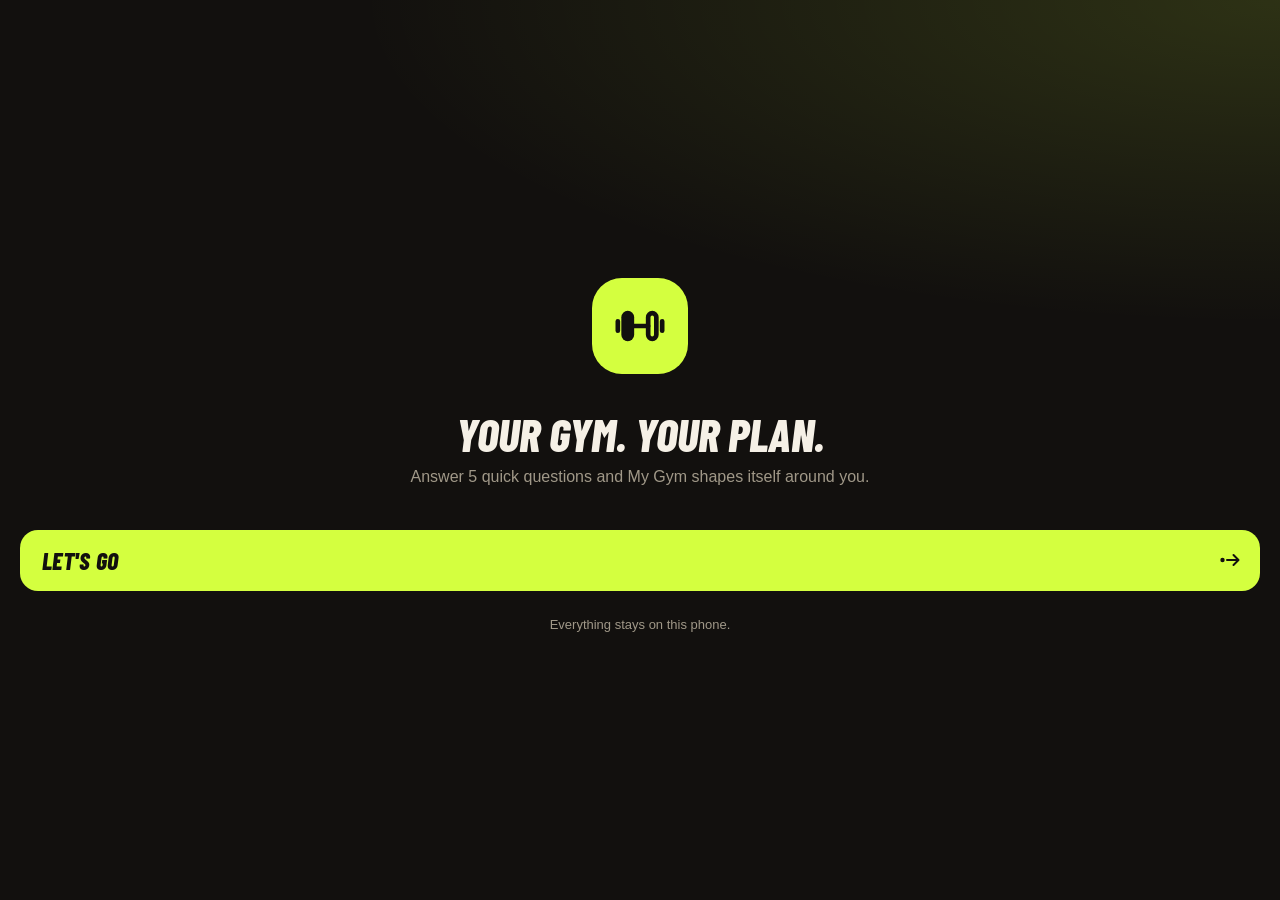
<file: index.html>
<!DOCTYPE html>
<html lang="en">
<head>
  <meta charset="UTF-8">
  <meta name="viewport" content="width=device-width, initial-scale=1, viewport-fit=cover">
  <meta name="theme-color" content="#12100e">
  <title>My Gym</title>

  <!-- Installing on the home screen -->
  <link rel="manifest" href="manifest.json">
  <link rel="icon" href="icons/icon.svg" type="image/svg+xml">
  <link rel="apple-touch-icon" href="icons/apple-touch-icon.png">
  <meta name="apple-mobile-web-app-capable" content="yes">
  <meta name="mobile-web-app-capable" content="yes">
  <meta name="apple-mobile-web-app-title" content="My Gym">
  <meta name="apple-mobile-web-app-status-bar-style" content="black-translucent">
  <link rel="preconnect" href="https://fonts.googleapis.com">
  <link rel="preconnect" href="https://fonts.gstatic.com" crossorigin>
  <link href="https://fonts.googleapis.com/css2?family=Barlow+Condensed:ital,wght@1,700;1,800&display=swap" rel="stylesheet">
  <link rel="stylesheet" href="style.css">
</head>
<body>
  <!--
    Icon set, drawn for this app. Rules that keep them consistent:
    24x24 grid, 2px rounded outline, and exactly one solid shape per icon.
    Use one with: <svg class="icon"><use href="#i-name"/></svg>
  -->
  <svg width="0" height="0" style="position:absolute" aria-hidden="true">
    <defs>
      <symbol id="i-today" viewBox="0 0 24 24">
        <g fill="none" stroke="currentColor" stroke-width="2" stroke-linecap="round" stroke-linejoin="round">
          <rect x="3.5" y="5" width="17" height="15.5" rx="4.5"/>
          <path d="M8 3v4M16 3v4"/>
        </g>
        <circle cx="12" cy="13.5" r="2.6" fill="currentColor"/>
      </symbol>

      <symbol id="i-workout" viewBox="0 0 24 24">
        <g fill="none" stroke="currentColor" stroke-width="2" stroke-linecap="round" stroke-linejoin="round">
          <path d="M8.5 12h7M2.5 10v4M21.5 10v4"/>
          <rect x="15.5" y="6.5" width="3.5" height="11" rx="1.75"/>
        </g>
        <rect x="4" y="5.5" width="5.5" height="13" rx="2.75" fill="currentColor"/>
      </symbol>

      <symbol id="i-progress" viewBox="0 0 24 24">
        <g fill="none" stroke="currentColor" stroke-width="2" stroke-linecap="round" stroke-linejoin="round">
          <path d="M3 16.5l5.5-5.5 4 3.5L18 8M3 21h18"/>
        </g>
        <circle cx="19" cy="6.5" r="2.6" fill="currentColor"/>
      </symbol>

      <symbol id="i-streak" viewBox="0 0 24 24">
        <g fill="none" stroke="currentColor" stroke-width="2" stroke-linecap="round" stroke-linejoin="round">
          <path d="M12 2.5c.5 4 5.5 6 5.5 11.5a5.5 5.5 0 0 1-11 0c0-2.200 1-3.800 2.200-5 .3 1.500 1 2.300 2 2.700C10.200 8.500 10.800 5.500 12 2.500z"/>
        </g>
        <circle cx="12" cy="15.5" r="2.2" fill="currentColor"/>
      </symbol>

      <symbol id="i-sessions" viewBox="0 0 24 24">
        <g fill="none" stroke="currentColor" stroke-width="2" stroke-linecap="round" stroke-linejoin="round">
          <circle cx="12" cy="12" r="9"/>
          <path d="M12 1.5v3M12 19.5v3"/>
        </g>
        <circle cx="12" cy="12" r="3.2" fill="currentColor"/>
      </symbol>

      <symbol id="i-go" viewBox="0 0 24 24">
        <g fill="none" stroke="currentColor" stroke-width="2" stroke-linecap="round" stroke-linejoin="round">
          <path d="M9 12h11M15.5 7l5 5-5 5"/>
        </g>
        <circle cx="4.5" cy="12" r="2.2" fill="currentColor"/>
      </symbol>

      <symbol id="i-up" viewBox="0 0 24 24">
        <g fill="none" stroke="currentColor" stroke-width="2" stroke-linecap="round" stroke-linejoin="round">
          <path d="M12 15V4M7 8.5l5-5 5 5"/>
        </g>
        <circle cx="12" cy="19.5" r="2.2" fill="currentColor"/>
      </symbol>

      <symbol id="i-plus" viewBox="0 0 24 24">
        <g fill="none" stroke="currentColor" stroke-width="2" stroke-linecap="round" stroke-linejoin="round">
          <path d="M12 4v4.500M12 15.500V20M4 12h4.500M15.500 12H20"/>
        </g>
        <circle cx="12" cy="12" r="2.6" fill="currentColor"/>
      </symbol>

      <symbol id="i-close" viewBox="0 0 24 24">
        <g fill="none" stroke="currentColor" stroke-width="2" stroke-linecap="round" stroke-linejoin="round">
          <path d="M5.500 5.500l4 4M14.500 14.500l4 4M18.500 5.500l-4 4M9.500 14.500l-4 4"/>
        </g>
        <circle cx="12" cy="12" r="2.2" fill="currentColor"/>
      </symbol>

      <symbol id="i-check" viewBox="0 0 24 24">
        <g fill="none" stroke="currentColor" stroke-width="2" stroke-linecap="round" stroke-linejoin="round">
          <path d="M8 14.500l3 3L20 7"/>
        </g>
        <circle cx="4.500" cy="11.500" r="2.200" fill="currentColor"/>
      </symbol>

      <symbol id="i-more" viewBox="0 0 24 24">
        <g fill="none" stroke="currentColor" stroke-width="2">
          <circle cx="5" cy="12" r="1.8"/>
          <circle cx="12" cy="12" r="1.8"/>
        </g>
        <circle cx="19" cy="12" r="2.6" fill="currentColor"/>
      </symbol>

      <symbol id="i-trash" viewBox="0 0 24 24">
        <g fill="none" stroke="currentColor" stroke-width="2" stroke-linecap="round" stroke-linejoin="round">
          <path d="M6 10.500l1 8.500a2 2 0 0 0 2 1.500h6a2 2 0 0 0 2-1.500l1-8.500M10 3.500h4"/>
        </g>
        <rect x="3.500" y="5.500" width="17" height="3.500" rx="1.750" fill="currentColor"/>
      </symbol>
    </defs>
  </svg>

  <header class="top-bar">
    <button class="profile-btn" id="profile-btn" aria-label="Your profile"></button>
    <p class="eyebrow" id="eyebrow"></p>
    <h1 id="screen-title">Today</h1>
  </header>

  <main>
    <!-- TODAY -->
    <section id="screen-today" class="screen active">
      <div class="week" id="week"></div>

      <div class="hero">
        <p class="hero-label" id="hero-label"></p>
        <h2 id="hero-name"></h2>
        <p class="hero-note" id="hero-note"></p>
        <button class="btn" id="hero-btn">
          <span id="hero-btn-text"></span>
          <svg class="icon"><use href="#i-go"/></svg>
        </button>
        <button class="hero-alt" id="hero-alt">Pick another workout</button>
      </div>

      <a class="checkin" id="checkin" hidden target="_blank" rel="noopener">
        <span class="checkin-badge">3T</span>
        <span class="checkin-text">
          <span class="checkin-title">Check in at 3T</span>
          <span class="checkin-note">Opens the 3T app. Tap Inngang to scan.</span>
        </span>
        <svg class="icon"><use href="#i-go"/></svg>
      </a>

      <div class="plan-card" id="today-work">
        <div class="plan-head">
          <p class="section-label">The work</p>
        </div>
        <div class="map-panel" id="today-map">
          <div class="body-map"></div>
          <div class="map-info">
            <p class="map-kicker"></p>
            <p class="map-title"></p>
            <div class="chips"></div>
          </div>
        </div>
        <div class="map-legend">
          <span class="lg lg-main">Main</span>
          <span class="lg lg-help">Helper</span>
          <span class="lg lg-tired">Still tired</span>
        </div>
        <p class="map-warn" id="today-warn" hidden></p>
        <p class="map-hint">Tap an exercise, or a muscle on the body.</p>
        <ol class="exercises" id="exercise-list"></ol>
      </div>

      <div class="tiles">
        <div class="tile">
          <svg class="icon tile-icon heat"><use href="#i-streak"/></svg>
          <p class="tile-number" id="streak-number">0</p>
          <p class="tile-label">Week streak</p>
        </div>
        <div class="tile">
          <svg class="icon tile-icon"><use href="#i-sessions"/></svg>
          <p class="tile-number"><span id="sessions-number">0</span><span class="goal" id="sessions-goal"></span></p>
          <p class="tile-label">Sessions this week</p>
        </div>
      </div>

      <div class="tip-card" id="tip-card" hidden>
        <p class="hero-label">Tip for you</p>
        <p id="tip-text"></p>
      </div>
    </section>

    <!-- WORKOUTS -->
    <section id="screen-workout" class="screen">
      <div class="plan-card" id="weekplan-card">
        <div class="plan-head">
          <p class="section-label">Week plan</p>
          <p class="week-total" id="weekplan-count"></p>
        </div>
        <div class="weekplan" id="weekplan"></div>
        <p class="map-hint">Tap a day to change it.</p>
      </div>

      <p class="section-label history-label" id="workouts-label">Your workouts</p>
      <button class="btn btn-volt" id="new-workout-btn">
        New workout
        <svg class="icon"><use href="#i-plus"/></svg>
      </button>

      <div id="workout-list"></div>

      <div class="empty" id="workouts-empty">
        <svg class="art art-barbell" viewBox="0 0 200 90" aria-hidden="true">
          <g fill="none" stroke="currentColor" stroke-width="4" stroke-linecap="round" stroke-linejoin="round">
            <path d="M14 45h172"/>
            <rect x="150" y="23" width="12" height="44" rx="6"/>
            <rect x="26" y="29" width="10" height="32" rx="5"/>
            <rect x="164" y="29" width="10" height="32" rx="5"/>
          </g>
          <rect class="art-solid" x="38" y="15" width="16" height="60" rx="8"/>
        </svg>
        <h2>No workouts yet</h2>
        <p>Build one from the exercise library. You decide what goes in.</p>
      </div>
    </section>

    <!-- PROGRESS -->
    <section id="screen-progress" class="screen">
      <div class="chart-card" id="chart-card">
        <p class="section-label">Lift progress</p>
        <div class="chart-pick" id="chart-pick"></div>
        <div class="chart-stats" id="chart-stats"></div>
        <div class="chart" id="chart"></div>
        <p class="chart-hint" id="chart-hint"></p>
      </div>

      <div class="plan-card" id="week-card">
        <div class="plan-head">
          <p class="section-label">This week</p>
          <p class="week-total" id="week-total"></p>
        </div>
        <div class="map-panel" id="week-map">
          <div class="body-map"></div>
        </div>
        <div class="map-legend">
          <span class="lg lg-h1">1–2 sets</span>
          <span class="lg lg-h2">3–5</span>
          <span class="lg lg-h3">6–9</span>
          <span class="lg lg-main">10+</span>
          <span class="lg lg-tired">Still tired</span>
        </div>
        <p class="map-kicker">Sets per muscle</p>
        <div class="muscle-bars" id="muscle-bars"></div>
      </div>

      <p class="section-label history-label" id="history-label">History</p>
      <div id="history-list"></div>

      <div class="empty" id="progress-empty">
        <svg class="art art-chart" viewBox="0 0 200 90" aria-hidden="true">
          <g fill="none" stroke="currentColor" stroke-width="4" stroke-linecap="round" stroke-linejoin="round">
            <path d="M20 82h160"/>
            <rect class="bar" x="34" y="56" width="22" height="20" rx="7"/>
            <rect class="bar" x="70" y="44" width="22" height="32" rx="7"/>
            <rect class="bar" x="106" y="30" width="22" height="46" rx="7"/>
          </g>
          <rect class="art-solid bar" x="142" y="12" width="22" height="64" rx="7"/>
        </svg>
        <h2>No lifts yet</h2>
        <p>Finish a workout and it shows up here.</p>
      </div>
    </section>
  </main>

  <nav class="tab-bar" id="tab-bar">
    <span class="tab-pill" aria-hidden="true"></span>
    <button class="tab active" data-screen="today">
      <svg class="icon"><use href="#i-today"/></svg>
      <span>Today</span>
    </button>
    <button class="tab" data-screen="workout">
      <svg class="icon"><use href="#i-workout"/></svg>
      <span>Workouts</span>
    </button>
    <button class="tab" data-screen="progress">
      <svg class="icon"><use href="#i-progress"/></svg>
      <span>Progress</span>
    </button>
  </nav>

  <!-- WORKOUT EDITOR: make a new workout or change one -->
  <div class="sheet" id="editor" hidden>
    <div class="sheet-head">
      <button class="icon-btn" id="editor-close" aria-label="Close">
        <svg class="icon"><use href="#i-close"/></svg>
      </button>
      <p class="sheet-title" id="editor-title"></p>
      <span class="head-spacer"></span>
    </div>

    <div class="sheet-body">
      <section class="step" id="step-name">
        <label class="step-head" for="editor-name"><span class="step-num">1</span>Name it</label>
        <input class="input" id="editor-name" placeholder="Chest day, Legs, Full body…" maxlength="30" autocomplete="off">
      </section>

      <section class="step" id="step-exercises">
        <p class="step-head"><span class="step-num">2</span>Pick exercises <span class="step-note" id="editor-count"></span></p>
        <div class="map-panel" id="editor-map">
          <div class="body-map"></div>
          <div class="map-info">
            <p class="map-kicker"></p>
            <p class="map-title"></p>
            <div class="chips"></div>
          </div>
        </div>
        <ol class="edit-list" id="editor-list"></ol>
        <button class="btn btn-ghost" id="editor-add">
          <span id="editor-add-text">Add exercises</span>
          <svg class="icon"><use href="#i-plus"/></svg>
        </button>
      </section>

      <section class="step" id="step-days">
        <p class="step-head"><span class="step-num">3</span>Pick days <span class="step-note">optional</span></p>
        <div class="day-toggles" id="editor-days"></div>
        <p class="field-hint" id="editor-days-hint"></p>
      </section>

      <button class="danger-btn" id="editor-delete">
        <svg class="icon"><use href="#i-trash"/></svg>
        Delete workout
      </button>
    </div>

    <div class="save-bar">
      <button class="btn btn-volt" id="editor-save">
        <span id="editor-save-text">Save workout</span>
        <svg class="icon"><use href="#i-check"/></svg>
      </button>
    </div>
  </div>

  <!-- LOGGER: doing a workout and ticking off sets -->
  <div class="sheet" id="logger" hidden>
    <div class="sheet-head">
      <button class="icon-btn" id="logger-close" aria-label="Close">
        <svg class="icon"><use href="#i-close"/></svg>
      </button>
      <p class="sheet-title" id="logger-title"></p>
      <button class="text-btn" id="logger-finish">Finish</button>
    </div>

    <div class="log-progress">
      <div class="log-bar"><span id="log-bar-fill"></span></div>
      <p id="log-count"></p>
    </div>

    <div class="sheet-body" id="logger-list"></div>

    <div class="sheet-body">
      <button class="danger-btn" id="logger-discard">
        <svg class="icon"><use href="#i-trash"/></svg>
        Discard workout
      </button>
    </div>
  </div>

  <!-- EXERCISE PICKER: opens on top of the editor -->
  <div class="sheet" id="picker" hidden>
    <div class="sheet-head">
      <span class="head-spacer"></span>
      <p class="sheet-title">Add exercises</p>
      <button class="text-btn" id="picker-done">Done</button>
    </div>

    <div class="picker-top">
      <div class="body-map picker-map" id="picker-map"></div>
      <p class="map-hint">Tap a muscle to see its exercises.</p>
    </div>
    <div class="filter" id="picker-filter"></div>
    <ul class="pick-list" id="picker-list"></ul>

    <div class="custom-box">
      <p class="field-label">Not in the list? Make your own</p>
      <input class="input" id="custom-name" placeholder="Exercise name" maxlength="30" autocomplete="off">
      <select class="input" id="custom-muscle" aria-label="Main muscle"></select>
      <button class="btn btn-ghost" id="custom-add">
        Create and add
        <svg class="icon"><use href="#i-plus"/></svg>
      </button>
    </div>
  </div>

  <!-- CHOOSER: small list that slides up from the bottom -->
  <div class="backdrop" id="chooser" hidden>
    <div class="chooser">
      <p class="sheet-title" id="chooser-title"></p>
      <div id="chooser-list"></div>
    </div>
  </div>

  <!-- UNDO BAR: shows for a few seconds after you remove something -->
  <div class="toast" id="toast" hidden role="status">
    <span id="toast-text"></span>
    <button id="toast-undo">Undo</button>
  </div>

  <!-- WELCOME QUIZ: first time you open the app, or from the profile button -->
  <div class="welcome" id="welcome" hidden>
    <div class="welcome-head">
      <button class="icon-btn" id="welcome-back" aria-label="Back">
        <svg class="icon back-icon"><use href="#i-go"/></svg>
      </button>
      <div class="welcome-dots" id="welcome-dots"></div>
      <span class="head-spacer"></span>
    </div>
    <div class="welcome-body" id="welcome-body"></div>
  </div>

  <script src="exercises.js"></script>
  <script src="bodymap.js"></script>
  <script src="plan.js"></script>
  <script src="welcome.js"></script>
  <script src="app.js"></script>
</body>
</html>
</file>
<file: style.css>
/* Look: "chalk and iron". Warm black, chalk white, one loud volt colour. */
:root {
  --ink: #12100e;
  --surface: #1d1a17;
  --surface-2: #29251f;
  --line: #37322b;
  --chalk: #f5f0e6;
  --dust: #a09888;
  --volt: #d4ff3f;
  --heat: #ff6a2b;

  --display: "Barlow Condensed", "Arial Narrow", system-ui, sans-serif;
  --body: -apple-system, BlinkMacSystemFont, "Segoe UI", Roboto, sans-serif;
  --spring: cubic-bezier(0.34, 1.56, 0.64, 1);
}

* {
  box-sizing: border-box;
  margin: 0;
  padding: 0;
  -webkit-tap-highlight-color: transparent;
}

body {
  background:
    radial-gradient(120% 50% at 100% 0%, rgba(212, 255, 63, 0.09), transparent 60%),
    var(--ink);
  background-attachment: fixed;
  color: var(--chalk);
  font-family: var(--body);
  min-height: 100vh;
  padding-bottom: 120px; /* room for the floating tab bar */
}

/* ---------- Icons ---------- */
.icon {
  width: 24px;
  height: 24px;
  flex-shrink: 0;
}

/* ---------- Top bar ---------- */
.top-bar {
  padding: 22px 20px 14px;
  padding-top: max(22px, env(safe-area-inset-top));
}

.eyebrow {
  color: var(--dust);
  font-size: 14px;
  margin-bottom: 2px;
}

h1, h2, .tile-number, .btn, .hero-label {
  font-family: var(--display);
  font-style: italic;
  font-weight: 800;
  text-transform: uppercase;
}

.top-bar h1 {
  font-size: 52px;
  line-height: 0.95;
  letter-spacing: -0.01em;
}

.top-bar h1.title-in {
  animation: rise 0.3s ease-out;
}

main {
  padding: 0 16px;
}

/* ---------- Screens ---------- */
.screen {
  display: none;
}

.screen.active {
  display: block;
}

/* Each block on a screen slides up a little, one after the other */
.screen.active > * {
  animation: rise 0.4s ease-out backwards;
}
.screen.active > *:nth-child(2) { animation-delay: 0.06s; }
.screen.active > *:nth-child(3) { animation-delay: 0.12s; }
.screen.active > *:nth-child(4) { animation-delay: 0.18s; }

@keyframes rise {
  from { opacity: 0; transform: translateY(14px); }
  to   { opacity: 1; transform: translateY(0); }
}

/* ---------- Week strip ---------- */
.week {
  display: grid;
  grid-template-columns: repeat(7, 1fr);
  margin-bottom: 16px;
}

.day {
  display: flex;
  flex-direction: column;
  align-items: center;
  gap: 6px;
  color: var(--dust);
  font-size: 12px;
  font-weight: 600;
}

.day-number {
  width: 36px;
  height: 36px;
  display: grid;
  place-items: center;
  border-radius: 50%;
  border: 2px solid var(--line);
  color: var(--chalk);
  font-size: 15px;
}

.day.past .day-number {
  color: var(--dust);
  border-style: dashed;
}

.day.today {
  color: var(--volt);
}

.day.today .day-number {
  background: var(--volt);
  border-color: var(--volt);
  color: var(--ink);
  font-weight: 800;
}

/* ---------- Hero card ---------- */
.hero {
  position: relative;
  overflow: hidden;
  background: var(--volt);
  color: var(--ink);
  border-radius: 28px;
  padding: 22px 22px 20px;
  margin-bottom: 12px;
}

/* A big weight plate peeking in from the corner */
.hero::after {
  content: "";
  position: absolute;
  right: -80px;
  top: -70px;
  width: 240px;
  height: 240px;
  border-radius: 50%;
  background:
    radial-gradient(circle, var(--volt) 0 16px, transparent 17px),
    repeating-radial-gradient(circle, rgba(18, 16, 14, 0.13) 0 6px, transparent 6px 22px);
  animation: spin 40s linear infinite;
}

@keyframes spin {
  to { transform: rotate(360deg); }
}

.hero > * {
  position: relative;
  z-index: 1;
}

.hero-label {
  font-size: 16px;
  letter-spacing: 0.08em;
  opacity: 0.65;
}

.hero h2 {
  font-size: 54px;
  line-height: 0.9;
  margin: 6px 0 12px;
}

.hero-note {
  font-size: 14px;
  opacity: 0.75;
  max-width: 220px;
  margin-bottom: 18px;
}

/* ---------- Button ---------- */
.btn {
  display: flex;
  align-items: center;
  justify-content: space-between;
  width: 100%;
  background: var(--ink);
  color: var(--chalk);
  border: none;
  border-radius: 18px;
  padding: 16px 18px 16px 22px;
  font-size: 24px;
  letter-spacing: 0.02em;
  cursor: pointer;
  transition: transform 0.15s var(--spring);
}

.btn .icon {
  color: var(--volt);
  transition: transform 0.25s var(--spring);
}

.btn:active {
  transform: scale(0.96);
}

.btn:active .icon {
  transform: translateX(6px);
}

/* ---------- Exercise list ---------- */
.plan-card {
  background: var(--surface);
  border: 1px solid var(--line);
  border-radius: 28px;
  padding: 16px 18px 8px;
  margin-bottom: 12px;
}

.plan-head {
  display: flex;
  align-items: center;
  justify-content: space-between;
  margin-bottom: 6px;
}

.section-label {
  font-family: var(--display);
  font-style: italic;
  font-weight: 800;
  text-transform: uppercase;
  font-size: 22px;
}

/* ---------- Body map ---------- */
.map-panel {
  display: flex;
  align-items: center;
  gap: 14px;
  background: var(--ink);
  border-radius: 20px;
  padding: 14px 14px 10px;
  margin: 8px 0 10px;
}

.body-map {
  width: 168px;
  flex-shrink: 0;
}

.body-map svg {
  display: block;
  width: 100%;
}

.body-map .base {
  fill: var(--surface-2);
}

/* Muscles: dark when not used, then four steps of volt heat */
.body-map .m {
  fill: #3a352d;
  stroke: var(--ink);
  stroke-width: 0.6;
  transition: fill 0.35s ease-out, stroke 0.35s;
}

.body-map .m.h1 { fill: #4f5f25; }
.body-map .m.h2 { fill: #7d9433; }
.body-map .m.h3 { fill: #aacd36; }
.body-map .m.h4 { fill: var(--volt); }

/* Trained in the last 2 days: an orange dashed edge */
.body-map .m.tired {
  stroke: var(--heat);
  stroke-width: 1.4;
  stroke-dasharray: 2.5 1.8;
}

/* The muscle you tapped in the exercise picker */
.body-map .m.sel {
  stroke: var(--chalk);
  stroke-width: 1.6;
  stroke-dasharray: none;
}

.body-map.tappable .m {
  cursor: pointer;
}

.body-map.tappable .m:active {
  opacity: 0.7;
}

.map-label {
  fill: var(--dust);
  font-family: var(--body);
  font-size: 9px;
  font-weight: 700;
  letter-spacing: 0.1em;
}

.map-info {
  flex: 1;
  min-width: 0;
}

.map-kicker {
  color: var(--dust);
  font-size: 12px;
  font-weight: 600;
}

.map-title {
  font-family: var(--display);
  font-style: italic;
  font-weight: 800;
  text-transform: uppercase;
  font-size: 26px;
  line-height: 1;
  margin: 2px 0 10px;
}

.chips {
  display: flex;
  flex-wrap: wrap;
  gap: 5px;
}

.chip {
  background: var(--volt);
  color: var(--ink);
  border: 1.5px solid var(--volt);
  border-radius: 999px;
  padding: 2px 8px;
  font-size: 11px;
  font-weight: 700;
}

.chip.half {
  background: none;
  color: #a9c44a;
  border-color: #7d9433;
}

.chip.heat {
  background: var(--heat);
  border-color: var(--heat);
}

.map-hint {
  color: var(--dust);
  font-size: 12px;
  text-align: center;
  margin-bottom: 8px;
}

.exercises {
  list-style: none;
}

.exercises li {
  border-top: 1px solid var(--line);
  animation: rise 0.35s ease-out backwards;
}

.exercise {
  display: flex;
  align-items: center;
  gap: 14px;
  width: calc(100% + 20px);
  margin: 0 -10px;
  padding: 12px 10px;
  background: none;
  border: none;
  border-radius: 16px;
  color: inherit;
  font: inherit;
  text-align: left;
  cursor: pointer;
  transition: background 0.2s, transform 0.15s var(--spring);
}

.exercise:active {
  transform: scale(0.98);
}

.exercise.selected {
  background: var(--surface-2);
}

.exercise-text {
  display: flex;
  flex-direction: column;
  flex: 1;
  min-width: 0;
}

.exercise-index {
  width: 26px;
  font-family: var(--display);
  font-style: italic;
  font-weight: 800;
  font-size: 26px;
  line-height: 1;
  color: var(--volt);
}

.exercise-name {
  font-size: 16px;
  font-weight: 700;
}

.exercise-muscle {
  color: var(--dust);
  font-size: 13px;
}

.exercise-dose {
  font-family: var(--display);
  font-style: italic;
  font-weight: 700;
  font-size: 22px;
  white-space: nowrap;
}

.exercise.cardio .exercise-index,
.exercise.cardio .exercise-dose {
  color: var(--heat);
}

/* ---------- Stat tiles ---------- */
.tiles {
  display: grid;
  grid-template-columns: 1fr 1fr;
  gap: 12px;
}

.tile {
  background: var(--surface);
  border: 1px solid var(--line);
  border-radius: 24px;
  padding: 16px 18px;
}

.tile-icon {
  color: var(--volt);
}

.tile-icon.heat {
  color: var(--heat);
}

.tile-number {
  font-size: 46px;
  line-height: 1;
  margin-top: 10px;
}

.tile-number .goal {
  font-size: 24px;
  color: var(--dust);
}

.tile-label {
  color: var(--dust);
  font-size: 13px;
  margin-top: 2px;
}

/* ---------- Empty states ---------- */
.empty {
  background: var(--surface);
  border: 1px dashed var(--line);
  border-radius: 28px;
  padding: 40px 24px 34px;
  text-align: center;
}

.empty h2 {
  font-size: 38px;
  line-height: 1;
  margin: 22px 0 8px;
}

.empty p {
  color: var(--dust);
  font-size: 15px;
  max-width: 260px;
  margin: 0 auto;
}

.art {
  width: 200px;
  max-width: 80%;
  color: var(--chalk);
}

.art-solid {
  fill: var(--volt);
}

/* The barbell gets lifted, slowly, forever */
.art-barbell {
  animation: lift 2.6s ease-in-out infinite;
}

@keyframes lift {
  0%, 100% { transform: translateY(8px) rotate(-2deg); }
  50%      { transform: translateY(-8px) rotate(2deg); }
}

/* The chart bars grow from the floor when the screen opens */
.art-chart .bar {
  transform-box: fill-box;
  transform-origin: bottom;
  animation: grow 0.6s var(--spring) backwards;
}
.art-chart .bar:nth-of-type(2) { animation-delay: 0.08s; }
.art-chart .bar:nth-of-type(3) { animation-delay: 0.16s; }
.art-chart .art-solid.bar      { animation-delay: 0.26s; }

@keyframes grow {
  from { transform: scaleY(0); }
  to   { transform: scaleY(1); }
}

/* ---------- Floating tab bar ---------- */
.tab-bar {
  --active: 0; /* which tab is selected: 0, 1 or 2 (set from app.js) */
  position: fixed;
  left: 14px;
  right: 14px;
  bottom: max(14px, env(safe-area-inset-bottom));
  display: flex;
  padding: 6px;
  background: rgba(41, 37, 31, 0.86);
  -webkit-backdrop-filter: blur(14px);
  backdrop-filter: blur(14px);
  border: 1px solid var(--line);
  border-radius: 26px;
  box-shadow: 0 12px 30px rgba(0, 0, 0, 0.45);
}

/* The volt pill that slides under the selected tab */
.tab-pill {
  position: absolute;
  top: 6px;
  bottom: 6px;
  left: 6px;
  width: calc((100% - 12px) / 3);
  background: var(--volt);
  border-radius: 20px;
  transform: translateX(calc(100% * var(--active)));
  transition: transform 0.4s var(--spring);
}

.tab {
  position: relative;
  flex: 1;
  background: none;
  border: none;
  color: var(--dust);
  font-family: var(--body);
  font-size: 11px;
  font-weight: 700;
  padding: 9px 0 8px;
  display: flex;
  flex-direction: column;
  align-items: center;
  gap: 3px;
  cursor: pointer;
  transition: color 0.2s;
}

.tab.active {
  color: var(--ink);
}

.tab.active .icon {
  animation: pop 0.45s var(--spring);
}

.tab:active .icon {
  transform: scale(0.85);
}

@keyframes pop {
  0%   { transform: scale(0.7) rotate(-12deg); }
  100% { transform: scale(1) rotate(0); }
}

/* People who turned off motion on their phone get a calm version */
@media (prefers-reduced-motion: reduce) {
  *, *::before, *::after {
    animation: none !important;
    transition: none !important;
  }

  /* The chart line is hidden until its animation draws it, so show it right away */
  .chart .line {
    stroke-dashoffset: 0;
  }
}

/* ================= Your own workouts ================= */

[hidden] {
  display: none !important;
}

body.locked {
  overflow: hidden;
}

button, input, select {
  font-family: var(--body);
}

.hero h2 {
  font-size: 44px;
  line-height: 0.95;
  overflow-wrap: anywhere;
}

/* ---------- Button variants ---------- */
.btn-volt {
  background: var(--volt);
  color: var(--ink);
  margin-bottom: 14px;
}

.btn-volt .icon {
  color: var(--ink);
}

.btn-ghost {
  background: var(--surface);
  color: var(--chalk);
  border: 1.5px dashed var(--line);
  font-size: 20px;
  padding: 13px 16px 13px 20px;
}

.icon-btn {
  width: 42px;
  height: 42px;
  display: grid;
  place-items: center;
  flex-shrink: 0;
  background: var(--surface-2);
  border: 1px solid var(--line);
  border-radius: 14px;
  color: var(--chalk);
  cursor: pointer;
  transition: transform 0.15s var(--spring);
}

.icon-btn.small {
  width: 36px;
  height: 36px;
  border-radius: 12px;
}

.icon-btn.small .icon {
  width: 20px;
  height: 20px;
}

.icon-btn:active {
  transform: scale(0.88);
}

.icon-btn:disabled {
  opacity: 0.3;
}

.text-btn {
  background: var(--volt);
  color: var(--ink);
  border: none;
  border-radius: 14px;
  padding: 7px 18px 8px;
  font-family: var(--display);
  font-style: italic;
  font-weight: 800;
  text-transform: uppercase;
  font-size: 22px;
  cursor: pointer;
  transition: transform 0.15s var(--spring), opacity 0.2s;
}

.text-btn:active {
  transform: scale(0.93);
}

.text-btn:disabled {
  opacity: 0.3;
}

/* ---------- Week strip is now tappable ---------- */
.day {
  background: none;
  border: none;
  cursor: pointer;
  padding: 0;
}

.day:active .day-number {
  transform: scale(0.9);
}

.day-number {
  transition: transform 0.15s var(--spring);
}

.day-dot {
  width: 6px;
  height: 6px;
  border-radius: 50%;
  background: transparent;
}

.day.has .day-dot {
  background: var(--volt);
}

/* ---------- Workout cards ---------- */
.wcard {
  position: relative;
  background: var(--surface);
  border: 1px solid var(--line);
  border-radius: 24px;
  margin-bottom: 12px;
  animation: rise 0.35s ease-out backwards;
}

.wcard-main {
  display: flex;
  align-items: center;
  gap: 16px;
  width: 100%;
  padding: 14px 60px 14px 16px;
  background: none;
  border: none;
  border-radius: 24px;
  color: var(--chalk);
  text-align: left;
  cursor: pointer;
  transition: transform 0.15s var(--spring);
}

.wcard-main:active {
  transform: scale(0.97);
}

.wcard-more {
  position: absolute;
  top: 12px;
  right: 12px;
}

.body-map.mini {
  width: 76px;
}

.body-map.mini .map-label {
  display: none;
}

.wcard-text {
  flex: 1;
  min-width: 0;
}

.wcard-name {
  font-family: var(--display);
  font-style: italic;
  font-weight: 800;
  text-transform: uppercase;
  font-size: 30px;
  line-height: 1;
  overflow-wrap: anywhere;
}

.wcard-note {
  color: var(--dust);
  font-size: 13px;
  margin: 4px 0 8px;
}

/* ---------- Full-screen sheets (editor and picker) ---------- */
.sheet {
  position: fixed;
  inset: 0;
  z-index: 30;
  background: var(--ink);
  overflow-y: auto;
  padding-bottom: 60px;
  animation: sheet-up 0.3s ease-out;
}

#picker {
  z-index: 31;
}

@keyframes sheet-up {
  from { opacity: 0; transform: translateY(30px); }
  to   { opacity: 1; transform: translateY(0); }
}

.sheet-head {
  position: sticky;
  top: 0;
  z-index: 2;
  display: flex;
  align-items: center;
  justify-content: space-between;
  gap: 10px;
  padding: 14px 16px 12px;
  padding-top: max(14px, env(safe-area-inset-top));
  background: var(--ink);
  border-bottom: 1px solid var(--line);
}

.head-spacer {
  width: 42px;
}

.sheet-title {
  font-family: var(--display);
  font-style: italic;
  font-weight: 800;
  text-transform: uppercase;
  font-size: 26px;
}

.sheet-body {
  padding: 4px 16px 0;
}

.field-label {
  display: block;
  color: var(--dust);
  font-size: 12px;
  font-weight: 700;
  text-transform: uppercase;
  letter-spacing: 0.08em;
  margin: 18px 0 8px;
}

.field-hint {
  color: var(--dust);
  font-size: 13px;
  margin-top: 8px;
}

.input {
  width: 100%;
  background: var(--surface);
  border: 1.5px solid var(--line);
  border-radius: 16px;
  padding: 13px 16px;
  color: var(--chalk);
  font-size: 17px; /* 16px or more stops iPhones from zooming in */
  outline: none;
  transition: border-color 0.2s;
}

.input:focus {
  border-color: var(--volt);
}

.input::placeholder {
  color: var(--dust);
}

.sheet .map-panel {
  margin-top: 14px;
}

/* ---------- Exercise rows in the editor ---------- */
.edit-list {
  list-style: none;
}

.edit-row {
  background: var(--surface);
  border: 1px solid var(--line);
  border-radius: 20px;
  padding: 12px 12px 12px 14px;
  margin-bottom: 8px;
}

.edit-top {
  display: flex;
  align-items: center;
  gap: 10px;
}

.edit-bottom {
  display: flex;
  align-items: center;
  gap: 8px;
  margin-top: 10px;
}

.mini-label {
  color: var(--dust);
  font-size: 12px;
  font-weight: 700;
}

.stepper {
  display: flex;
  align-items: center;
  margin-right: 8px;
}

.stepper button {
  width: 36px;
  height: 36px;
  background: var(--surface-2);
  border: 1px solid var(--line);
  border-radius: 12px;
  color: var(--chalk);
  font-size: 20px;
  cursor: pointer;
}

.stepper button:active {
  background: var(--volt);
  color: var(--ink);
}

.stepper-value {
  width: 30px;
  text-align: center;
  font-family: var(--display);
  font-style: italic;
  font-weight: 800;
  font-size: 26px;
}

.reps-input {
  flex: 1;
  min-width: 0;
  padding: 7px 10px;
  border-radius: 12px;
}

/* ---------- Weekday toggles ---------- */
.day-toggles {
  display: grid;
  grid-template-columns: repeat(7, 1fr);
  gap: 6px;
}

.day-toggle {
  padding: 12px 0;
  background: var(--surface);
  border: 1.5px solid var(--line);
  border-radius: 14px;
  color: var(--dust);
  font-size: 12px;
  font-weight: 700;
  cursor: pointer;
  transition: transform 0.15s var(--spring), background 0.2s, color 0.2s;
}

.day-toggle:active {
  transform: scale(0.9);
}

.day-toggle.on {
  background: var(--volt);
  border-color: var(--volt);
  color: var(--ink);
}

.danger-btn {
  display: flex;
  align-items: center;
  justify-content: center;
  gap: 8px;
  width: 100%;
  margin-top: 30px;
  padding: 12px;
  background: none;
  border: 1.5px solid rgba(255, 106, 43, 0.5);
  border-radius: 16px;
  color: var(--heat);
  font-size: 15px;
  font-weight: 700;
  cursor: pointer;
}

/* ---------- Exercise picker ---------- */
.filter {
  display: flex;
  gap: 6px;
  overflow-x: auto;
  padding: 12px 16px;
  scrollbar-width: none;
}

.filter::-webkit-scrollbar {
  display: none;
}

.filter-chip {
  flex-shrink: 0;
  background: none;
  border: 1.5px solid var(--line);
  border-radius: 999px;
  padding: 7px 13px;
  color: var(--dust);
  font-size: 13px;
  font-weight: 700;
  cursor: pointer;
}

.filter-chip.on {
  background: var(--volt);
  border-color: var(--volt);
  color: var(--ink);
}

.pick-list {
  list-style: none;
  padding: 0 16px;
}

.pick-row {
  display: flex;
  align-items: center;
  gap: 14px;
  width: 100%;
  padding: 11px 0;
  background: none;
  border: none;
  border-top: 1px solid var(--line);
  color: var(--chalk);
  text-align: left;
  cursor: pointer;
}

.pick-check {
  width: 34px;
  height: 34px;
  display: grid;
  place-items: center;
  flex-shrink: 0;
  border: 2px solid var(--line);
  border-radius: 50%;
  color: transparent;
  transition: transform 0.3s var(--spring), background 0.2s;
}

.pick-check .icon {
  width: 20px;
  height: 20px;
}

.pick-row.picked .pick-check {
  background: var(--volt);
  border-color: var(--volt);
  color: var(--ink);
  transform: scale(1.08);
}

.pick-empty {
  color: var(--dust);
  font-size: 14px;
  padding: 16px 0;
}

.custom-box {
  display: grid;
  gap: 10px;
  margin: 22px 16px 0;
  padding: 2px 16px 16px;
  border: 1.5px dashed var(--line);
  border-radius: 22px;
}

.custom-box .field-label {
  margin-bottom: 0;
}

/* ---------- Chooser (slides up from the bottom) ---------- */
.backdrop {
  position: fixed;
  inset: 0;
  z-index: 40;
  display: flex;
  align-items: flex-end;
  background: rgba(0, 0, 0, 0.62);
  animation: fade 0.2s ease-out;
}

@keyframes fade {
  from { opacity: 0; }
  to   { opacity: 1; }
}

.chooser {
  width: 100%;
  max-height: 78vh;
  overflow-y: auto;
  background: var(--surface);
  border-top: 1px solid var(--line);
  border-radius: 28px 28px 0 0;
  padding: 20px 16px;
  padding-bottom: max(20px, env(safe-area-inset-bottom));
  animation: sheet-up 0.3s var(--spring);
}

.choice {
  display: flex;
  align-items: center;
  justify-content: space-between;
  gap: 12px;
  width: 100%;
  margin-top: 8px;
  padding: 13px 16px;
  background: var(--surface-2);
  border: 1.5px solid transparent;
  border-radius: 18px;
  color: var(--chalk);
  text-align: left;
  cursor: pointer;
}

.choice.current {
  border-color: var(--volt);
}

.choice.current .icon {
  color: var(--volt);
}

.choice-text {
  display: flex;
  flex-direction: column;
  min-width: 0;
}

.choice-label {
  font-size: 16px;
  font-weight: 700;
}

.choice-note {
  color: var(--dust);
  font-size: 13px;
}

/* ================= Logging a workout ================= */

.hero-alt {
  display: block;
  width: 100%;
  margin-top: 10px;
  padding: 13px;
  background: rgba(18, 16, 14, 0.08);
  border: 2px solid rgba(18, 16, 14, 0.35);
  border-radius: 18px;
  color: var(--ink);
  font-size: 15px;
  font-weight: 700;
  cursor: pointer;
  transition: transform 0.15s var(--spring);
}

.hero-alt:active {
  transform: scale(0.96);
}

.btn span {
  min-width: 0;
  overflow: hidden;
  text-overflow: ellipsis;
  white-space: nowrap;
}

/* A day you trained on */
.day.done .day-number {
  border-style: solid;
  border-color: var(--volt);
  color: var(--volt);
}

.day.today.done .day-number {
  color: var(--ink);
}

.log-progress {
  padding: 14px 16px 0;
}

.log-bar {
  height: 8px;
  background: var(--surface-2);
  border-radius: 999px;
  overflow: hidden;
}

.log-bar span {
  display: block;
  width: 0;
  height: 100%;
  background: var(--volt);
  border-radius: 999px;
  transition: width 0.45s var(--spring);
}

#log-count {
  color: var(--dust);
  font-size: 13px;
  margin-top: 6px;
}

.log-card {
  background: var(--surface);
  border: 1px solid var(--line);
  border-radius: 22px;
  padding: 14px 14px 8px;
  margin-top: 12px;
}

.log-head {
  display: flex;
  align-items: center;
  gap: 12px;
}

.log-last {
  color: var(--dust);
  font-size: 13px;
  margin: 8px 0 10px;
}

.set-head,
.set-row {
  display: grid;
  grid-template-columns: 30px 1fr 1fr 46px;
  gap: 8px;
  align-items: center;
}

.set-head.cardio,
.set-row.cardio {
  grid-template-columns: 30px 1fr 46px;
}

.set-head {
  color: var(--dust);
  font-size: 11px;
  font-weight: 700;
  text-transform: uppercase;
  letter-spacing: 0.06em;
  text-align: center;
  margin-bottom: 4px;
}

.set-row {
  margin-bottom: 6px;
}

.set-num {
  font-family: var(--display);
  font-style: italic;
  font-weight: 800;
  font-size: 24px;
  color: var(--dust);
  text-align: center;
}

.set-num.pr {
  color: var(--heat);
  font-size: 20px;
  animation: pop 0.45s var(--spring);
}

.set-input {
  padding: 9px 8px;
  border-radius: 12px;
  text-align: center;
  font-weight: 700;
}

/* Hide the tiny up/down arrows browsers add to number boxes */
.set-input::-webkit-outer-spin-button,
.set-input::-webkit-inner-spin-button {
  -webkit-appearance: none;
  margin: 0;
}

.set-input[type="number"] {
  -moz-appearance: textfield;
  appearance: textfield;
}

.set-row.done .set-input {
  border-color: #7d9433;
  color: var(--volt);
}

.set-check {
  width: 46px;
  height: 44px;
  display: grid;
  place-items: center;
  background: none;
  border: 2px solid var(--line);
  border-radius: 14px;
  color: var(--dust);
  cursor: pointer;
  transition: background 0.2s, transform 0.15s var(--spring);
}

.set-check:active {
  transform: scale(0.88);
}

.set-row.done .set-check {
  background: var(--volt);
  border-color: var(--volt);
  color: var(--ink);
}

.set-row.done .set-check .icon {
  animation: pop 0.45s var(--spring);
}

.add-set {
  background: none;
  border: none;
  color: var(--dust);
  font-size: 13px;
  font-weight: 700;
  padding: 6px 4px 8px;
  cursor: pointer;
}

/* ---------- Finished sessions on Progress ---------- */
.hcard {
  background: var(--surface);
  border: 1px solid var(--line);
  border-radius: 22px;
  padding: 14px 16px;
  margin-bottom: 12px;
  animation: rise 0.35s ease-out backwards;
}

.hcard-top {
  display: flex;
  align-items: baseline;
  justify-content: space-between;
  gap: 10px;
}

.hcard-name {
  font-family: var(--display);
  font-style: italic;
  font-weight: 800;
  text-transform: uppercase;
  font-size: 28px;
  line-height: 1;
  overflow-wrap: anywhere;
}

.hcard-date {
  color: var(--dust);
  font-size: 13px;
  white-space: nowrap;
}

.hcard-note {
  color: #a9c44a;
  font-size: 13px;
  font-weight: 700;
  margin: 4px 0 8px;
}

.hcard-line {
  color: var(--dust);
  font-size: 13px;
  line-height: 1.5;
}

.hcard-line strong {
  color: var(--chalk);
}

/* ================= Progress charts ================= */

.chart-card {
  background: var(--surface);
  border: 1px solid var(--line);
  border-radius: 28px;
  padding: 16px 16px 12px;
  margin-bottom: 12px;
}

.chart-pick {
  display: flex;
  gap: 6px;
  overflow-x: auto;
  margin: 10px -16px 14px;
  padding: 0 16px;
  scrollbar-width: none;
}

.chart-pick::-webkit-scrollbar {
  display: none;
}

.chart-stats {
  display: grid;
  grid-template-columns: repeat(3, 1fr);
  gap: 8px;
}

.stat {
  background: var(--ink);
  border-radius: 16px;
  padding: 10px 12px;
}

.stat-value {
  font-family: var(--display);
  font-style: italic;
  font-weight: 800;
  font-size: 24px;
  line-height: 1;
  white-space: nowrap;
}

.stat-value.up {
  color: var(--volt);
}

.stat-label {
  color: var(--dust);
  font-size: 11px;
  font-weight: 700;
  margin-top: 3px;
}

.chart {
  margin-top: 10px;
}

.chart svg {
  display: block;
  width: 100%;
  overflow: visible;
}

.chart .grid {
  stroke: var(--line);
  stroke-width: 1;
  stroke-dasharray: 3 5;
}

.chart .axis {
  fill: var(--dust);
  font-family: var(--body);
  font-size: 10px;
  font-weight: 600;
}

.chart .area {
  fill: url(#chart-fill);
  animation: fade 0.8s ease-out 0.3s backwards;
}

/* The line draws itself from left to right */
.chart .line {
  fill: none;
  stroke: var(--volt);
  stroke-width: 3;
  stroke-linecap: round;
  stroke-linejoin: round;
  stroke-dasharray: 1;
  stroke-dashoffset: 1;
  animation: draw 0.9s ease-out forwards;
}

@keyframes draw {
  to { stroke-dashoffset: 0; }
}

.chart .dot {
  fill: var(--ink);
  stroke: var(--volt);
  stroke-width: 2.5;
  transform-box: fill-box;
  transform-origin: center;
  animation: pop 0.4s var(--spring) backwards;
}

.chart .dot.last {
  fill: var(--volt);
  stroke: var(--ink);
  stroke-width: 3;
}

.chart .tag {
  fill: var(--chalk);
  font-family: var(--display);
  font-style: italic;
  font-weight: 800;
  font-size: 16px;
}

.chart-hint {
  color: var(--dust);
  font-size: 12px;
  text-align: center;
  margin-top: 6px;
}

/* ---------- This week's muscles ---------- */
.week-total {
  color: var(--dust);
  font-size: 13px;
  font-weight: 600;
}

#week-map {
  justify-content: center;
  margin-bottom: 14px;
}

#week-map .body-map {
  width: 190px;
}

.muscle-bars {
  display: grid;
  gap: 8px;
  margin: 8px 0 8px;
}

.mbar {
  display: grid;
  grid-template-columns: 96px 1fr 24px;
  align-items: center;
  gap: 10px;
  font-size: 14px;
}

.mbar-name {
  color: var(--chalk);
  font-weight: 600;
  white-space: nowrap;
  overflow: hidden;
  text-overflow: ellipsis;
}

.mbar-track {
  height: 8px;
  background: var(--surface-2);
  border-radius: 999px;
  overflow: hidden;
}

.mbar-fill {
  display: block;
  height: 100%;
  background: var(--volt);
  border-radius: 999px;
  transform-origin: left;
  animation: grow-x 0.6s var(--spring) backwards;
}

.mbar.heat .mbar-fill {
  background: var(--heat);
}

@keyframes grow-x {
  from { transform: scaleX(0); }
  to   { transform: scaleX(1); }
}

.mbar-num {
  color: var(--dust);
  font-weight: 700;
  text-align: right;
}

.history-label {
  margin: 22px 4px 10px;
}

/* ================= Easier editing ================= */

/* ---------- Undo bar ---------- */
.toast {
  position: fixed;
  left: 14px;
  right: 14px;
  bottom: calc(max(14px, env(safe-area-inset-bottom)) + 96px);
  z-index: 50;
  display: flex;
  align-items: center;
  justify-content: space-between;
  gap: 12px;
  padding: 12px 12px 12px 18px;
  background: var(--chalk);
  color: var(--ink);
  border-radius: 18px;
  box-shadow: 0 12px 30px rgba(0, 0, 0, 0.5);
  font-size: 15px;
  font-weight: 700;
}

.toast.show {
  animation: sheet-up 0.3s var(--spring);
}

#toast-text {
  min-width: 0;
  overflow: hidden;
  text-overflow: ellipsis;
  white-space: nowrap;
}

#toast-undo {
  flex-shrink: 0;
  background: var(--ink);
  color: var(--volt);
  border: none;
  border-radius: 12px;
  padding: 8px 16px;
  font-size: 15px;
  font-weight: 800;
  cursor: pointer;
}

/* ---------- Remove buttons ---------- */
.remove-btn {
  display: flex;
  align-items: center;
  gap: 4px;
  flex-shrink: 0;
  height: 36px;
  padding: 0 10px 0 8px;
  background: rgba(255, 106, 43, 0.1);
  border: 1.5px solid rgba(255, 106, 43, 0.45);
  border-radius: 12px;
  color: var(--heat);
  font-size: 13px;
  font-weight: 700;
  cursor: pointer;
  transition: transform 0.15s var(--spring);
}

.remove-btn .icon {
  width: 18px;
  height: 18px;
}

.remove-btn:active {
  transform: scale(0.9);
}

.set-buttons {
  display: flex;
  justify-content: space-between;
}

.remove-set {
  color: var(--heat);
}

.remove-set:disabled {
  opacity: 0.3;
}

.choice.danger .choice-label {
  color: var(--heat);
}

/* ---------- Editor steps ---------- */
.step {
  margin-top: 22px;
}

.step-head {
  display: flex;
  align-items: center;
  gap: 10px;
  margin-bottom: 10px;
  font-family: var(--display);
  font-style: italic;
  font-weight: 800;
  text-transform: uppercase;
  font-size: 24px;
}

.step-num {
  width: 28px;
  height: 28px;
  display: grid;
  place-items: center;
  flex-shrink: 0;
  border: 2px solid var(--line);
  border-radius: 50%;
  color: var(--dust);
  font-family: var(--body);
  font-style: normal;
  font-size: 14px;
  transition: background 0.2s, color 0.2s;
}

.step.done .step-num {
  background: var(--volt);
  border-color: var(--volt);
  color: transparent;
  position: relative;
}

/* A tick replaces the number when the step is done */
.step.done .step-num::after {
  content: "";
  position: absolute;
  width: 10px;
  height: 6px;
  border-left: 2.5px solid var(--ink);
  border-bottom: 2.5px solid var(--ink);
  transform: translateY(-1px) rotate(-45deg);
}

.step-note {
  margin-left: auto;
  color: var(--dust);
  font-family: var(--body);
  font-style: normal;
  font-weight: 600;
  text-transform: none;
  font-size: 13px;
}

.sheet .map-panel {
  margin-top: 0;
}

/* The save button stays at the bottom while you scroll */
#editor {
  padding-bottom: 0;
}

#editor .sheet-body {
  padding-bottom: 24px;
}

.save-bar {
  position: sticky;
  bottom: 0;
  padding: 18px 16px max(14px, env(safe-area-inset-bottom));
  background: linear-gradient(rgba(18, 16, 14, 0), var(--ink) 40%);
}

.save-bar .btn {
  margin: 0;
}

.save-bar .btn:disabled {
  background: var(--surface-2);
  color: var(--dust);
}

.save-bar .btn:disabled .icon {
  display: none;
}

/* ---------- Week plan ---------- */
.weekplan {
  display: grid;
  grid-template-columns: minmax(0, 1fr); /* long names get "…" instead of widening the page */
  gap: 6px;
  margin: 8px 0 10px;
}

.wp-row {
  display: flex;
  align-items: center;
  gap: 12px;
  width: 100%;
  padding: 10px 12px;
  background: var(--ink);
  border: 1.5px solid transparent;
  border-radius: 16px;
  color: var(--dust);
  text-align: left;
  cursor: pointer;
  transition: transform 0.15s var(--spring);
}

.wp-row:active {
  transform: scale(0.98);
}

.wp-row.today {
  border-color: var(--volt);
}

.wp-row > .icon {
  width: 20px;
  height: 20px;
  color: var(--dust);
}

.wp-day {
  width: 34px;
  font-family: var(--display);
  font-style: italic;
  font-weight: 800;
  font-size: 20px;
  text-transform: uppercase;
}

.wp-row.has .wp-day {
  color: var(--volt);
}

.wp-text {
  flex: 1;
  min-width: 0;
  display: flex;
  flex-direction: column;
}

.wp-name {
  font-size: 15px;
  font-weight: 700;
  overflow: hidden;
  text-overflow: ellipsis;
  white-space: nowrap;
}

.wp-row.has .wp-name {
  color: var(--chalk);
}

.wp-note {
  font-size: 12px;
}

.wp-tag {
  background: var(--volt);
  color: var(--ink);
  border-radius: 999px;
  padding: 2px 8px;
  font-size: 11px;
  font-weight: 800;
}

/* ---------- Map legend and warning ---------- */
.map-legend {
  display: flex;
  flex-wrap: wrap;
  justify-content: center;
  gap: 6px 14px;
  margin: 2px 0 8px;
  color: var(--dust);
  font-size: 11px;
  font-weight: 700;
}

.lg {
  display: flex;
  align-items: center;
  gap: 5px;
}

.lg::before {
  content: "";
  width: 11px;
  height: 11px;
  border-radius: 4px;
}

.lg-main::before { background: var(--volt); }
.lg-help::before,
.lg-h2::before { background: #7d9433; }
.lg-h1::before { background: #4f5f25; }
.lg-h3::before { background: #aacd36; }
.lg-tired::before {
  background: #3a352d;
  border: 1.5px dashed var(--heat);
}

.map-warn {
  margin: 0 0 10px;
  padding: 10px 12px;
  background: rgba(255, 106, 43, 0.1);
  border: 1px solid rgba(255, 106, 43, 0.4);
  border-radius: 14px;
  color: #ffb08a;
  font-size: 13px;
  font-weight: 600;
}

/* ---------- Muscle info panel ---------- */
.minfo-stats {
  display: grid;
  grid-template-columns: repeat(3, 1fr);
  gap: 8px;
  margin-top: 12px;
}

.minfo .stat {
  background: var(--surface-2);
}

.minfo .stat-value {
  font-size: 20px;
  white-space: normal;
}

.stat-value.tired {
  color: var(--heat);
}

.stat-value.ready {
  color: var(--volt);
}

.minfo-note {
  margin-top: 10px;
  color: #ffb08a;
  font-size: 13px;
}

.minfo-list {
  display: grid;
  gap: 6px;
}

.minfo-row {
  display: flex;
  align-items: center;
  justify-content: space-between;
  gap: 10px;
  width: 100%;
  padding: 11px 14px;
  background: var(--surface-2);
  border: 1.5px solid transparent;
  border-radius: 14px;
  color: var(--chalk);
  text-align: left;
}

button.minfo-row {
  cursor: pointer;
}

.minfo-row.picked {
  border-color: var(--volt);
}

.minfo-tag {
  flex-shrink: 0;
  color: var(--volt);
  font-size: 13px;
  font-weight: 800;
}

/* ---------- Picker body map ---------- */
.picker-top {
  padding: 14px 16px 0;
}

.body-map.picker-map {
  width: 230px;
  margin: 0 auto;
}

.picker-top .map-hint {
  margin: 4px 0 0;
}

/* ---------- Bigger body: body on top, info under it ---------- */
.map-panel {
  flex-direction: column;
  align-items: stretch;
  gap: 10px;
  padding: 16px 14px 14px;
}

.map-panel .body-map {
  width: 100%;
  max-width: 290px;
  margin: 0 auto;
}

.map-panel .map-info {
  text-align: center;
}

.map-panel .map-title {
  margin-bottom: 8px;
}

.map-panel .chips {
  justify-content: center;
}

.body-map .map-label {
  font-size: 7px;
}

/* ================= Welcome quiz and profile ================= */

.top-bar {
  position: relative;
}

.profile-btn {
  position: absolute;
  top: max(22px, env(safe-area-inset-top));
  right: 20px;
  width: 44px;
  height: 44px;
  border-radius: 50%;
  background: var(--surface-2);
  border: 2px solid var(--volt);
  color: var(--volt);
  font-family: var(--display);
  font-style: italic;
  font-weight: 800;
  font-size: 22px;
  cursor: pointer;
  transition: transform 0.15s var(--spring);
}

.profile-btn:active {
  transform: scale(0.9);
}

/* ---------- Today: 3T and tip ---------- */
.checkin {
  display: flex;
  align-items: center;
  gap: 14px;
  margin-bottom: 12px;
  padding: 14px 16px;
  background: var(--surface);
  border: 1.5px solid var(--line);
  border-radius: 22px;
  color: var(--chalk);
  text-decoration: none;
  transition: transform 0.15s var(--spring);
}

.checkin:active {
  transform: scale(0.97);
}

.checkin > .icon {
  color: var(--volt);
}

.checkin-badge {
  width: 44px;
  height: 44px;
  display: grid;
  place-items: center;
  flex-shrink: 0;
  border-radius: 14px;
  background: var(--chalk);
  color: var(--ink);
  font-family: var(--display);
  font-style: italic;
  font-weight: 800;
  font-size: 22px;
}

.checkin-text {
  flex: 1;
  min-width: 0;
  display: flex;
  flex-direction: column;
}

.checkin-title {
  font-weight: 700;
  font-size: 16px;
}

.checkin-note {
  color: var(--dust);
  font-size: 13px;
}

.tip-card {
  margin-top: 12px;
  padding: 16px 18px;
  background: var(--surface);
  border: 1px solid var(--line);
  border-left: 4px solid var(--volt);
  border-radius: 20px;
  font-size: 15px;
  line-height: 1.4;
}

.tip-card .hero-label {
  color: var(--volt);
  opacity: 1;
  margin-bottom: 4px;
}

/* ---------- Quiz ---------- */
.welcome {
  position: fixed;
  inset: 0;
  z-index: 60;
  display: flex;
  flex-direction: column;
  overflow-y: auto;
  background:
    radial-gradient(120% 60% at 100% 0%, rgba(212, 255, 63, 0.14), transparent 60%),
    var(--ink);
  animation: fade 0.3s ease-out;
}

.welcome-head {
  display: flex;
  align-items: center;
  justify-content: space-between;
  padding: 14px 16px;
  padding-top: max(14px, env(safe-area-inset-top));
}

.back-icon {
  transform: scaleX(-1);
}

.welcome-dots {
  display: flex;
  gap: 6px;
}

.welcome-dots .dot {
  width: 8px;
  height: 8px;
  border-radius: 999px;
  background: var(--line);
  transition: width 0.3s var(--spring), background 0.2s;
}

.welcome-dots .dot.past {
  background: #7d9433;
}

.welcome-dots .dot.now {
  width: 24px;
  background: var(--volt);
}

.welcome-body {
  flex: 1;
  display: flex;
  flex-direction: column;
  gap: 12px;
  padding: 10px 20px max(28px, env(safe-area-inset-bottom));
  animation: rise 0.35s ease-out;
}

.welcome-body.step-intro {
  justify-content: center;
  text-align: center;
}

.quiz-logo {
  width: 96px;
  height: 96px;
  display: grid;
  place-items: center;
  margin: 0 auto 10px;
  border-radius: 30px;
  background: var(--volt);
  color: var(--ink);
  animation: pop 0.6s var(--spring);
}

.quiz-logo .icon {
  width: 56px;
  height: 56px;
}

.quiz-title {
  font-family: var(--display);
  font-style: italic;
  font-weight: 800;
  text-transform: uppercase;
  font-size: 46px;
  line-height: 0.95;
  margin-top: 16px;
  overflow-wrap: anywhere;
}

.quiz-lead {
  color: var(--dust);
  font-size: 16px;
  margin-bottom: 8px;
}

.quiz-small {
  color: var(--dust);
  font-size: 13px;
  text-align: center;
  min-height: 1em;
}

.quiz-input {
  font-size: 22px;
  padding: 16px 18px;
  margin: 8px 0;
}

.quiz-next {
  margin-top: auto;
}

.step-intro .quiz-next {
  margin-top: 24px;
}

.quiz-next:disabled {
  background: var(--surface-2);
  color: var(--dust);
}

.quiz-skip {
  background: none;
  border: none;
  color: var(--dust);
  font-size: 15px;
  font-weight: 700;
  padding: 10px;
  cursor: pointer;
}

.answer {
  display: flex;
  align-items: center;
  justify-content: space-between;
  gap: 12px;
  width: 100%;
  padding: 18px;
  background: var(--surface);
  border: 2px solid var(--line);
  border-radius: 22px;
  color: var(--chalk);
  text-align: left;
  cursor: pointer;
  transition: transform 0.15s var(--spring), border-color 0.2s;
}

.answer:active {
  transform: scale(0.97);
}

.answer.on {
  border-color: var(--volt);
}

.answer.on .pick-check {
  background: var(--volt);
  border-color: var(--volt);
  color: var(--ink);
}

.answer-text {
  display: flex;
  flex-direction: column;
  gap: 2px;
}

.answer-title {
  font-family: var(--display);
  font-style: italic;
  font-weight: 800;
  text-transform: uppercase;
  font-size: 26px;
  line-height: 1;
}

.answer-note {
  color: var(--dust);
  font-size: 14px;
}

.days-grid {
  display: grid;
  grid-template-columns: repeat(7, 1fr);
  gap: 6px;
  margin-top: 8px;
}

.days-btn {
  aspect-ratio: 1 / 1.3;
  background: var(--surface);
  border: 2px solid var(--line);
  border-radius: 14px;
  color: var(--chalk);
  font-family: var(--display);
  font-style: italic;
  font-weight: 800;
  font-size: 28px;
  cursor: pointer;
  transition: transform 0.15s var(--spring), background 0.2s;
}

.days-btn:active {
  transform: scale(0.9);
}

.days-btn.on {
  background: var(--volt);
  border-color: var(--volt);
  color: var(--ink);
}

.quiz-summary {
  display: grid;
  grid-template-columns: repeat(3, 1fr);
  gap: 8px;
}

.quiz-summary .stat {
  background: var(--surface);
}

.quiz-summary .stat-value {
  font-size: 20px;
  white-space: normal;
}

.starter {
  margin-top: 8px;
  padding: 18px;
  background: var(--volt);
  color: var(--ink);
  border-radius: 24px;
}

.starter-name {
  font-family: var(--display);
  font-style: italic;
  font-weight: 800;
  text-transform: uppercase;
  font-size: 34px;
  line-height: 1;
  margin: 4px 0 8px;
}

.starter-list {
  font-size: 14px;
  opacity: 0.8;
}
</file>
